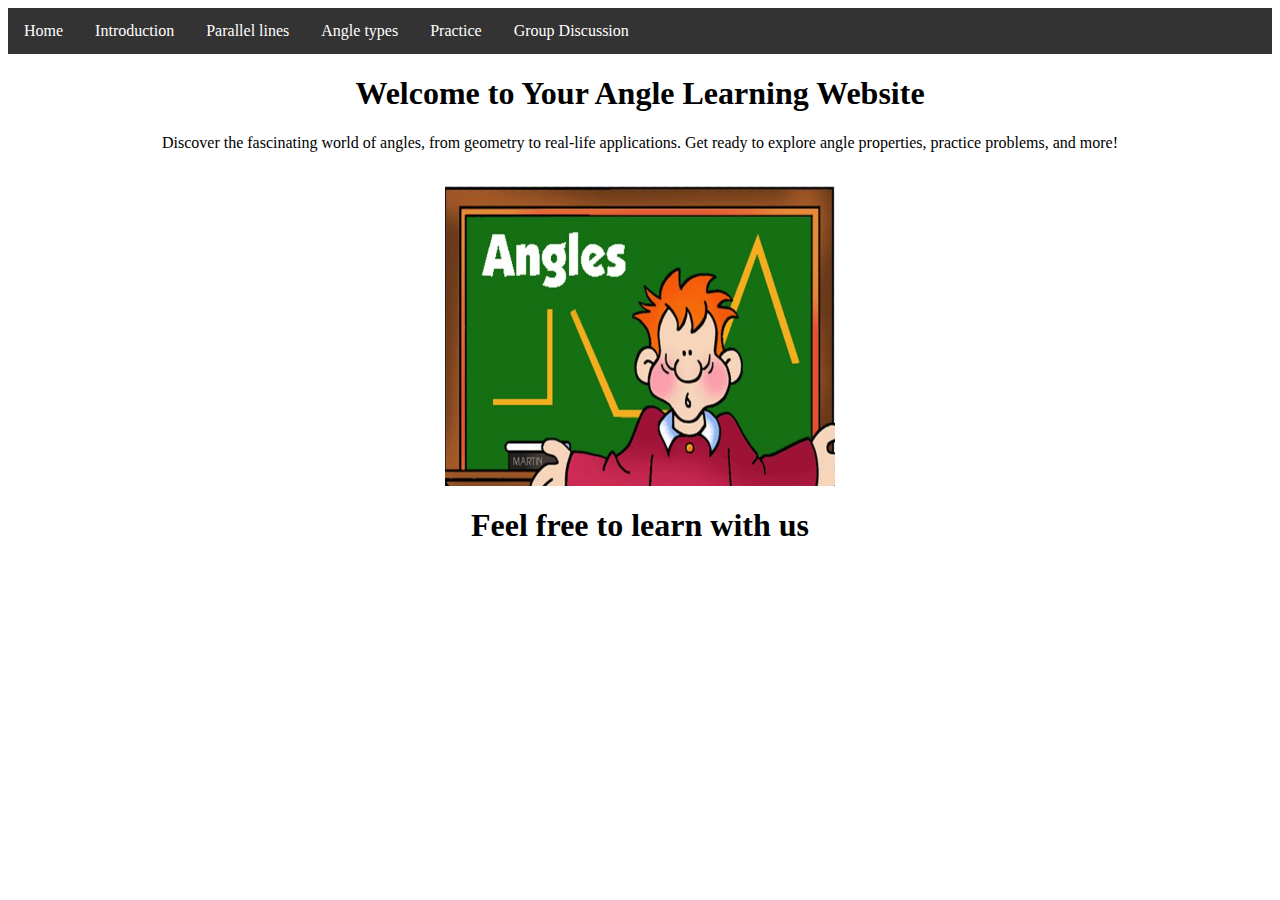
<file: www.bestie angle learning.com.na/index.html>
<!DOCTYPE html>
<html>
<head>
    
  <meta charset="utf-8">
  <meta name="viewport" content="width=device-width">
  <title>Teaching Angle Properties in Parallel Lines</title>
  <link rel="stylesheet" href="index.css">  
</head>
<body>

        <nav>
             
              <ul>
                  
                <li><a href="index.html">Home</a></li>
                <li><a href="introduction.html">Introduction</a></li>
            <li><a href="parallel-lines.html">Parallel lines</a></li>
            <li><a href="angle-types.html">Angle types</a></li>
            <li><a href="practice.html">Practice</a></li>
            <li><a href="discussion.html">Group Discussion</a></li>

              </ul>
            </nav>
            
  <section id="index">
  <h1>Welcome to Your Angle Learning Website</h1>
   <p class="p-text"> Discover the fascinating world of angles, from geometry to real-life applications. Get ready to explore angle properties, practice problems, and more!</p>
     <br> 
     
   <img src="./assets/profile pic.jpg" width="390" height="300" >

   <div id="warm-welcoming">

   <div class="container">
   <h1 class="sub-title">Feel free to learn with us</h1>
  </div>
   </div> 
    

</body>
</html>
</file>
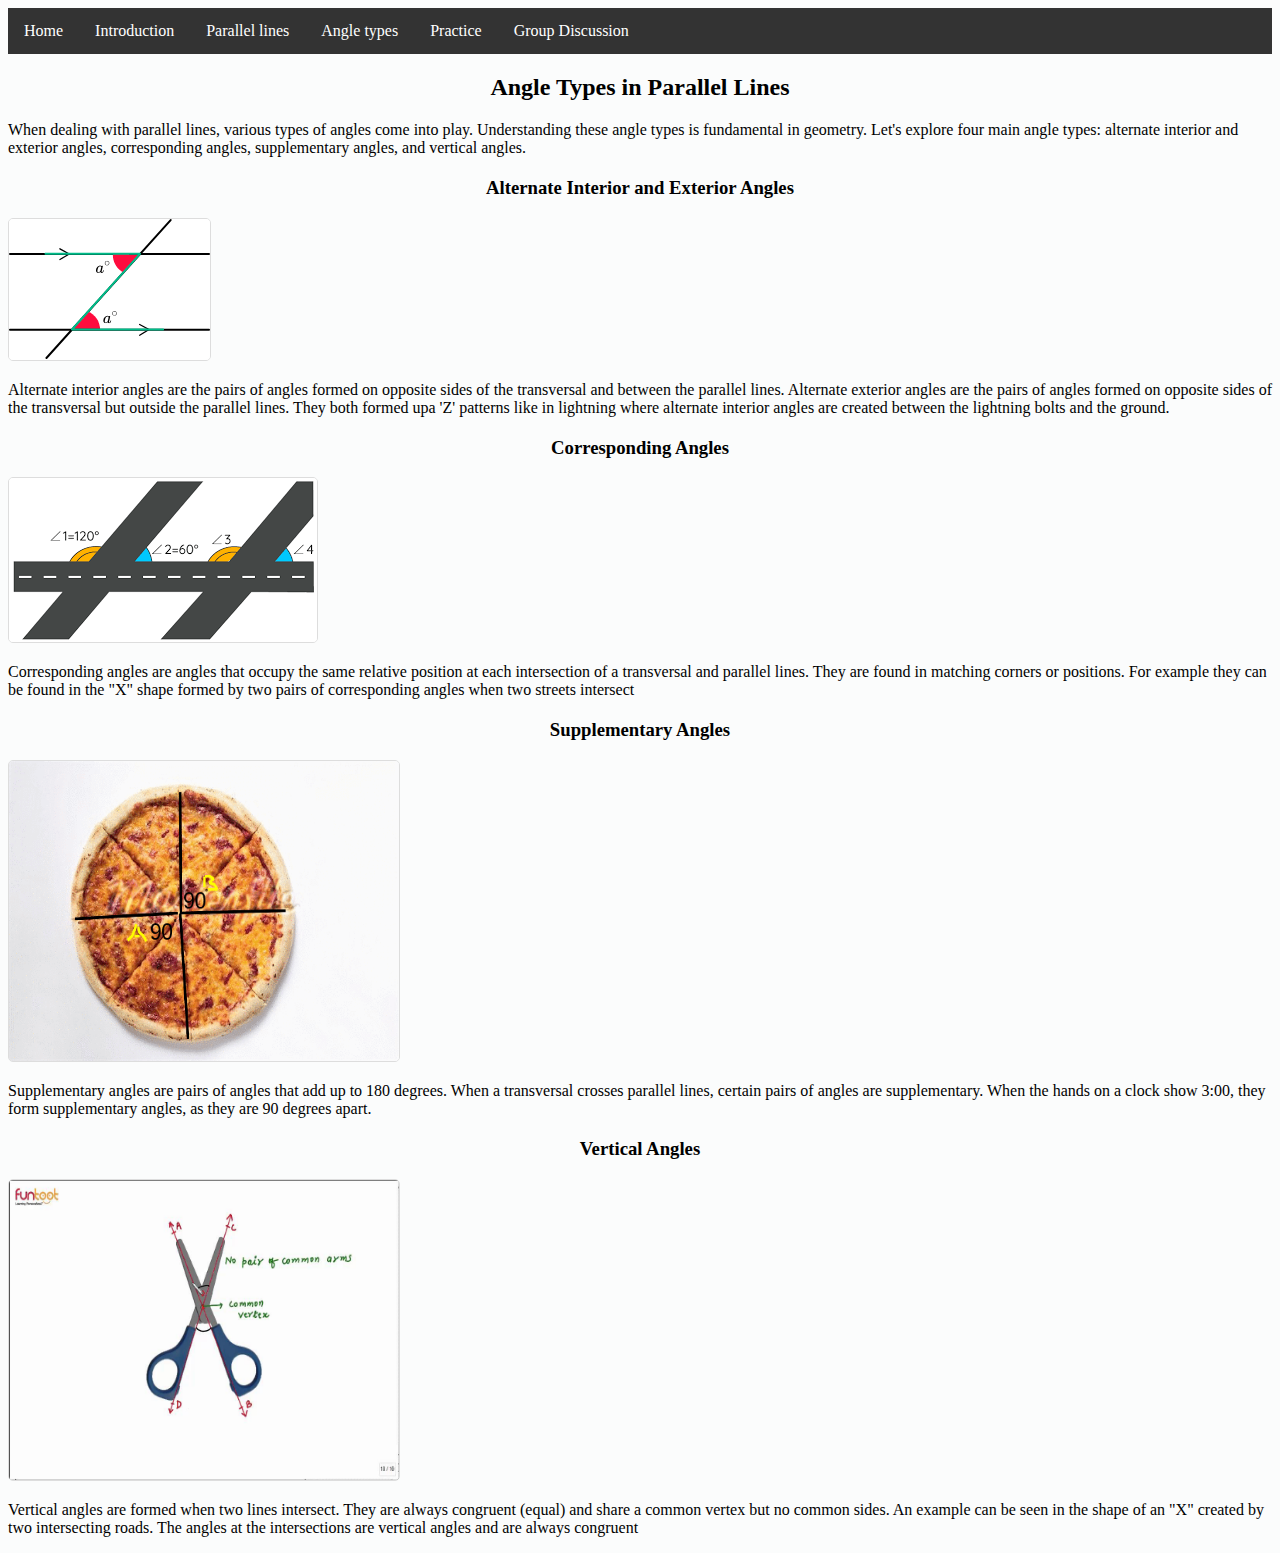
<file: www.bestie angle learning.com.na/angle-types.html>
<!DOCTYPE html>
<html>
<head>
    
  <meta charset="utf-8">
  <meta name="viewport" content="width=device-width">
  <title>Teaching Angle Properties in Parallel Lines</title>
  <link rel="stylesheet" href="angle-types.css">
</head>
<body>
    <nav>
             
        <ul>
            
          <li><a href="index.html">Home</a></li>
          <li><a href="introduction.html">Introduction</a></li>
      <li><a href="parallel-lines.html">Parallel lines</a></li>
      <li><a href="angle-types.html">Angle types</a></li>
      <li><a href="practice.html">Practice</a></li>
      <li><a href="discussion.html">Group Discussion</a></li>

        </ul>
      </nav>
      <section id="angle-types">
        <h2>Angle Types in Parallel Lines</h2>
        <p>When dealing with parallel lines, various types of angles come into play. Understanding these angle types is fundamental in geometry. Let's explore four main angle types: alternate interior and exterior angles, corresponding angles, supplementary angles, and vertical angles.</p>
    
        <div class="angle-type">
            <h3>Alternate Interior and Exterior Angles</h3>
            <img src="./assets/z lightning.jpg" alt="Alternate Interior and Exterior Angles" />
            <p>Alternate interior angles are the pairs of angles formed on opposite sides of the transversal and between the parallel lines. Alternate exterior angles are the pairs of angles formed on opposite sides of the transversal but outside the parallel lines. They both formed upa 'Z' patterns like in lightning  where alternate interior angles are created between the lightning bolts and the ground.</p>
               </div>
        </div>
    
        <div class="angle-type">
            <h3>Corresponding Angles</h3>
            <img src="./assets/coree road.png" alt="Corresponding Angles" />
            <p>Corresponding angles are angles that occupy the same relative position at each intersection of a transversal and parallel lines. They are found in matching corners or positions. For example they  can be found in the "X" shape formed by two pairs of corresponding angles when two streets intersect</p>
        </div>
    
        <div class="angle-type">
            <h3>Supplementary Angles</h3>
            <img src="./assets/supp pizza.gif" alt="Supplementary Angles" width="390" height="300"/>
            <p>Supplementary angles are pairs of angles that add up to 180 degrees. When a transversal crosses parallel lines, certain pairs of angles are supplementary.  When the hands on a clock show 3:00, they form supplementary angles, as they are 90 degrees apart.</p>
        </div>
    
        <div class="angle-type">
            <h3>Vertical Angles</h3>
            <img src="./assets/vert okakonde.jpg" alt="Vertical Angles" width="390" height="300" />
            <p>Vertical angles are formed when two lines intersect. They are always congruent (equal) and share a common vertex but no common sides. An example can be seen in the shape of an "X" created by two intersecting roads. The angles at the intersections are vertical angles and are always congruent</p>
        </div>
    </section>
</file>
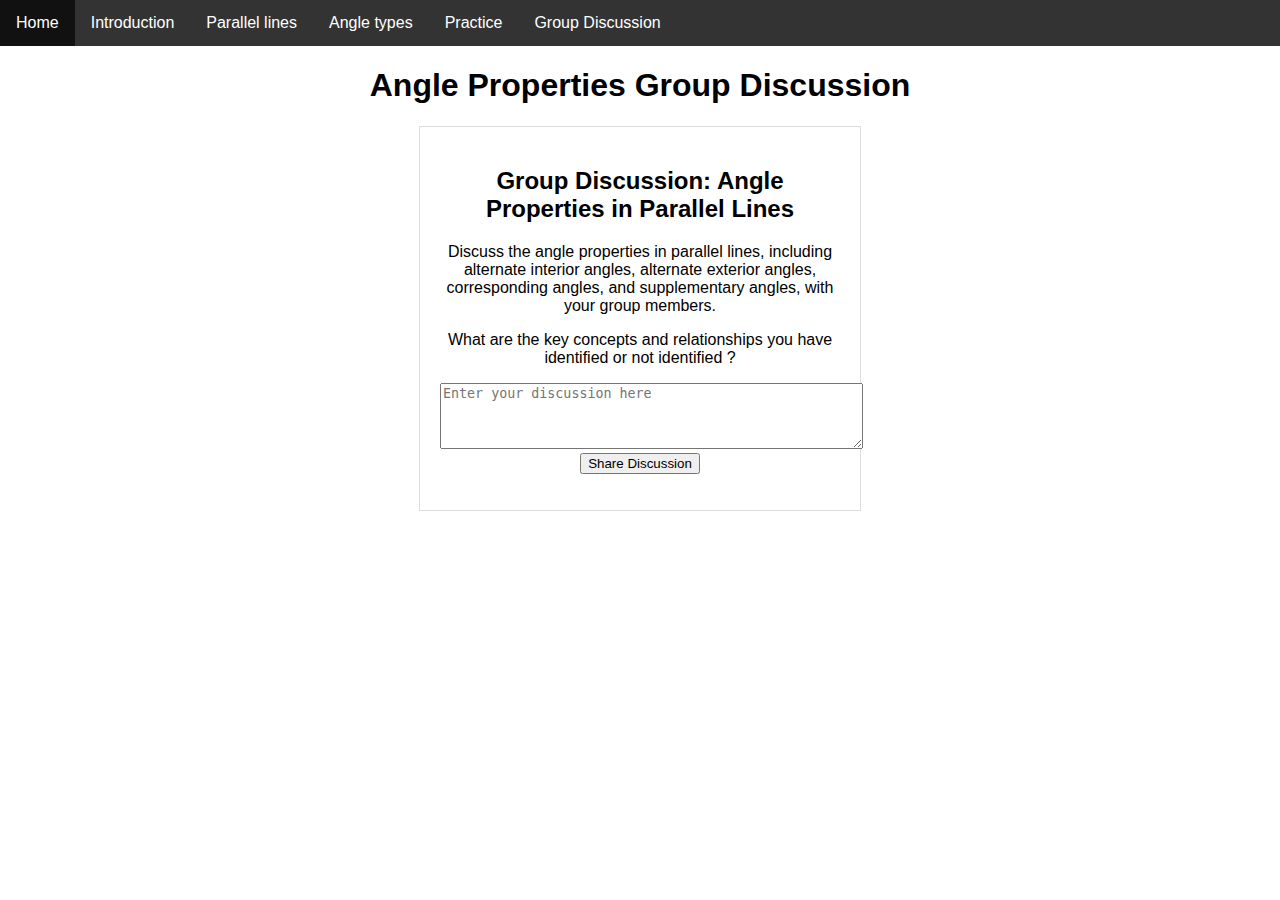
<file: www.bestie angle learning.com.na/discussion.html>
<!DOCTYPE html>
<html>
<head>
    
  <meta charset="utf-8">
  <meta name="viewport" content="width=device-width">
  <title>Teaching Angle Properties in Parallel Lines</title>
  <link rel="stylesheet" href="index.css">  
  <style>
    body {
        font-family: Arial, sans-serif;
        margin: 0;
        padding: 0;
    }

    header {
        background-color: #333;
        color: #fff;
        text-align: center;
        padding: 20px;
    }

    .activity-container {
        text-align: center;
        margin: 20px auto;
        border: 1px solid #ddd;
        padding: 20px;
        max-width: 400px;
    }

    label, span {
        margin: 0 10px;
    }

    .activity-display {
        font-weight: bold;
    }

.feedback {
    margin-top: 10px;
}
</style>
</head>

<body>
    

        <nav>
             
              <ul>
                  
                <li><a href="index.html">Home</a></li>
                <li><a href="introduction.html">Introduction</a></li>
            <li><a href="parallel-lines">Parallel lines</a></li>
            <li><a href="angle-types.html">Angle types</a></li>
            <li><a href="practice.html">Practice</a></li>
            <li><a href="discussion.html">Group Discussion</a></li>

              </ul>
        </nav>
        <section id="discussion"></section>
        <h1>Angle Properties Group Discussion</h1>
        <section class="activity-container">
            <h2>Group Discussion: Angle Properties in Parallel Lines</h2>
            <p>Discuss the angle properties in parallel lines, including alternate interior angles, alternate exterior angles, corresponding angles, and supplementary angles, with your group members.</p>
            <p>What are the key concepts and relationships you have identified or not identified
                ?</p>
            <textarea id="groupDiscussion" rows="4" cols="50" placeholder="Enter your discussion here"></textarea>
            <button id="checkButton">Share Discussion</button>
            <p class="feedback" id="feedback"></p>
        </section>
    
        <script>
            const groupDiscussion = document.getElementById('groupDiscussion');
            const checkButton = document.getElementById('checkButton');
            const feedback = document.getElementById('feedback');
    
            checkButton.addEventListener('click', () => {
                const discussionText = groupDiscussion.value.trim();
                const expectedKeywords = ['alternate interior angles', 'alternate exterior angles', 'corresponding angles', 'supplementary angles'];
    
                const missingKeywords = expectedKeywords.filter(keyword => !discussionText.includes(keyword));
    
                if (missingKeywords.length === 0) {
                    feedback.textContent = 'Great discussion! You covered all key concepts.';
                } else {
                    feedback.textContent = 'Oops! Your discussion is missing the following key concepts: ' + missingKeywords.join(', ');
                }
            });
        </script>
            
</body>
</html>
</file>
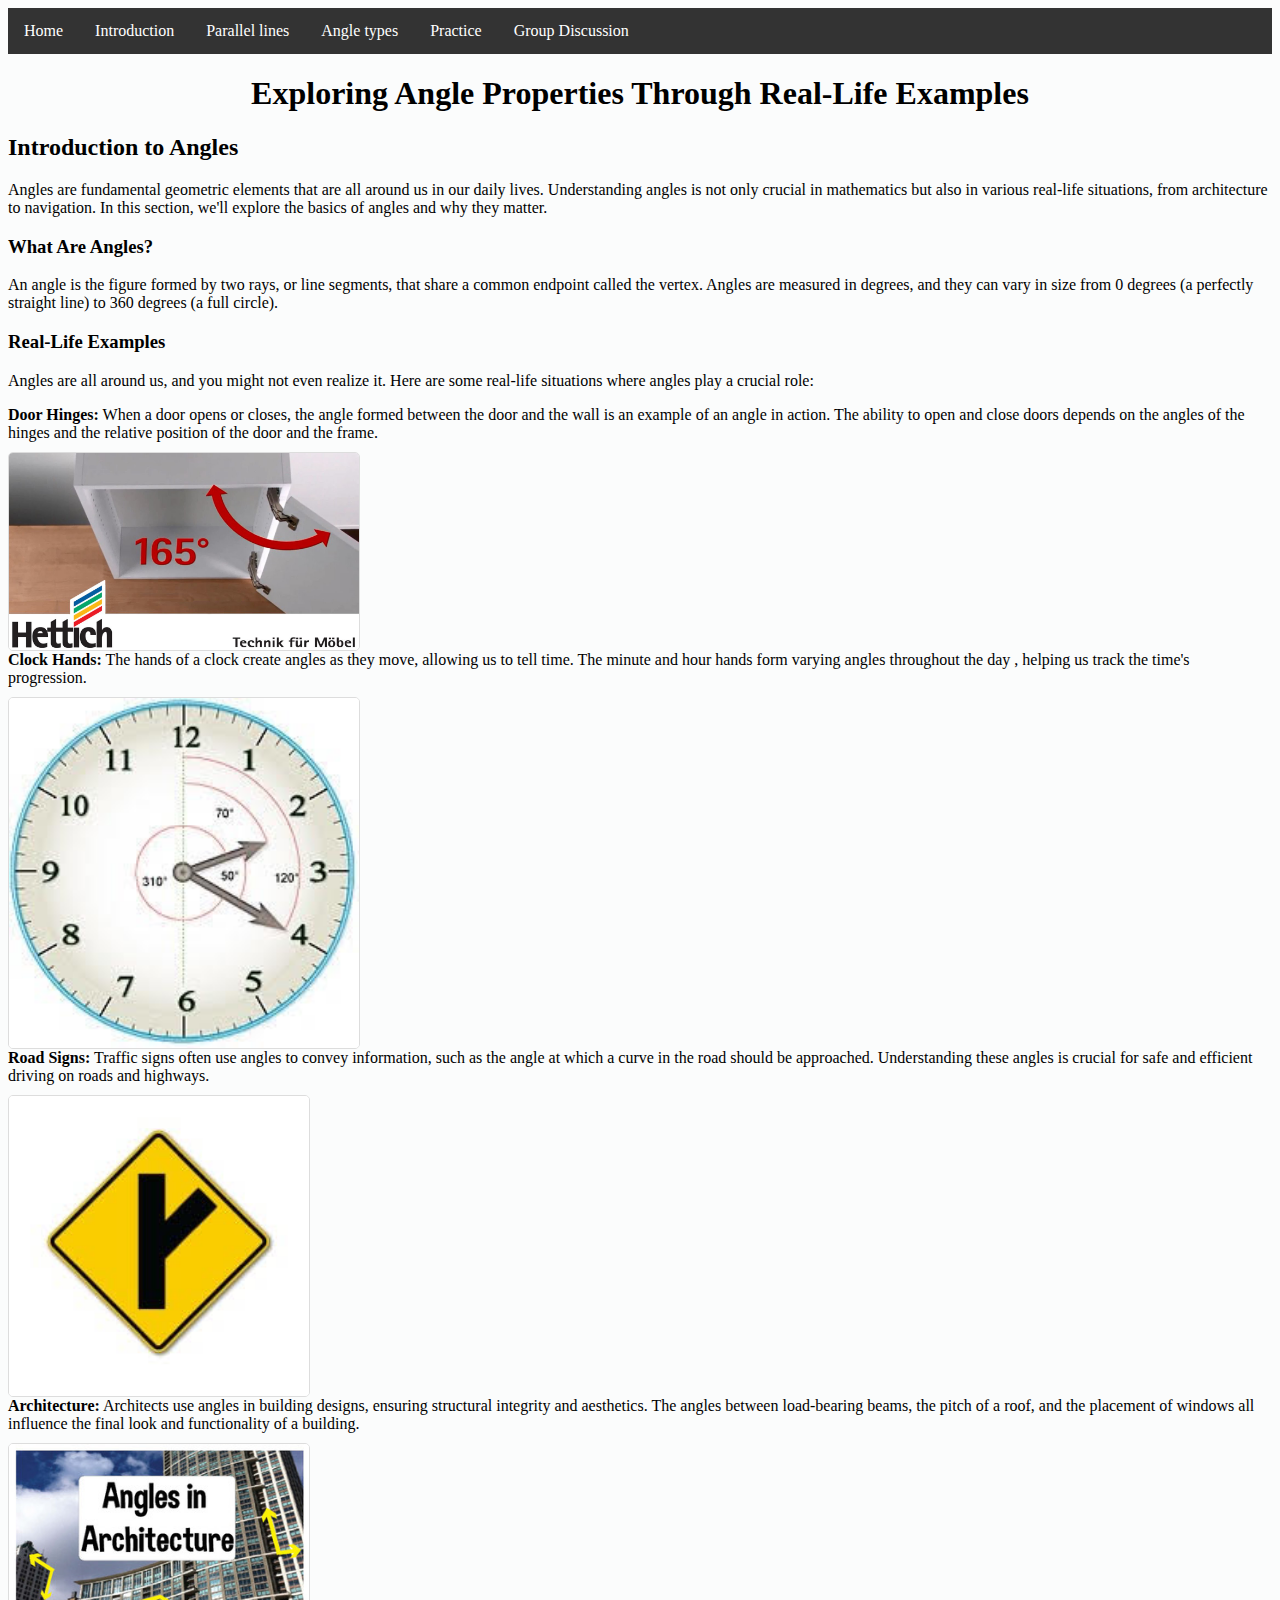
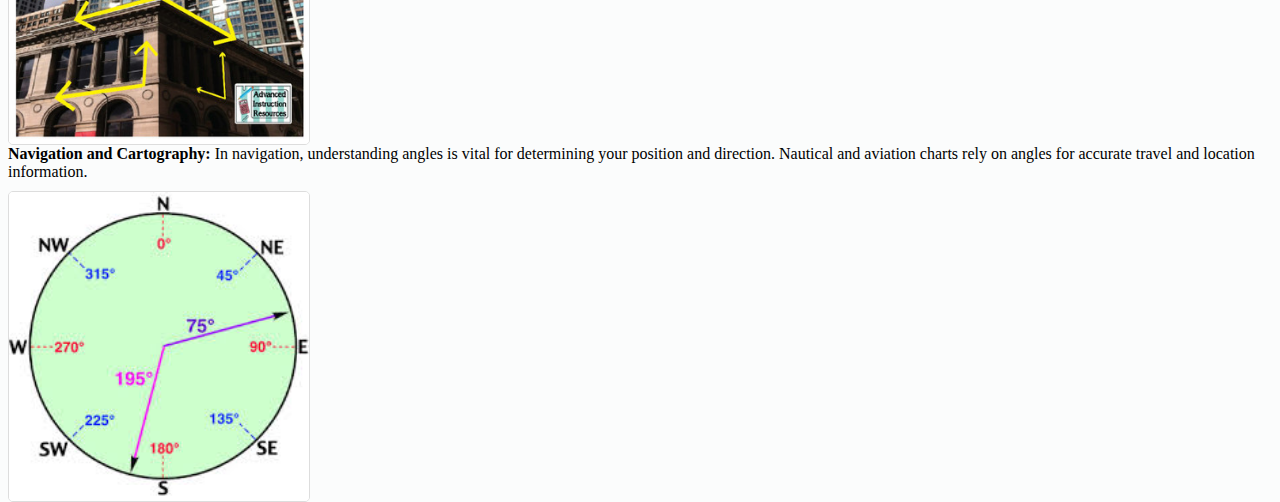
<file: www.bestie angle learning.com.na/introduction.html>
<!DOCTYPE html>
<html>
<head>
    
  <meta charset="utf-8">
  <meta name="viewport" content="width=device-width">
  <title>Teaching Angle Properties in Parallel Lines</title>
  <link rel="stylesheet" href="introduction.css">
</head>


<body>

        <nav>
             
              <ul>
                  
                <li><a href="index.html">Home</a></li>
                <li><a href="introduction.html">Introduction</a></li>
            <li><a href="parallel-lines.html">Parallel lines</a></li>
            <li><a href="angle-types.html"> Angle types</a></li>
            <li><a href="practice.html">Practice</a></li>
            <li><a href="discussion.html">Group Discussion</a></li>

              </ul>
            </nav>
        
                <h1>Exploring Angle Properties Through Real-Life Examples</h1>
        
        
                <section id="introduction">
                    <h2>Introduction to Angles</h2>
                    <p>Angles are fundamental geometric elements that are all around us in our daily lives. Understanding angles is not only crucial in mathematics but also in various real-life situations, from architecture to navigation. In this section, we'll explore the basics of angles and why they matter.</p>
                
                    <h3>What Are Angles?</h3>
                    <p>An angle is the figure formed by two rays, or line segments, that share a common endpoint called the vertex. Angles are measured in degrees, and they can vary in size from 0 degrees (a perfectly straight line) to 360 degrees (a full circle).</p>
                
                    <h3>Real-Life Examples</h3>
                    <p>Angles are all around us, and you might not even realize it. Here are some real-life situations where angles play a crucial role:</p>
                
                    <ul1>
                        <li>
                            <strong>Door Hinges:</strong>
                            When a door opens or closes, the angle formed between the door and the wall is an example of an angle in action. The ability to open and close doors depends on the angles of the hinges and the relative position of the door and the frame.
                            <img src="./assets/door open.jpg" alt="Door Hinge Example" width="350" />
                        </li>
                        <br>
                        <li>
                            <strong>Clock Hands:</strong>
                            The hands of a clock create angles as they move, allowing us to tell time. The minute and hour hands form varying angles throughout the day
                            , helping us track the time's progression.<br>
                            <img src="./assets/hand clock.jpg" alt="Clock Hands Example" width="350" />
                        </li>
                        <br>
                        <li>
                            <strong>Road Signs:</strong>
                            Traffic signs often use angles to convey information, such as the angle at which a curve in the road should be approached. Understanding these angles is crucial for safe and efficient driving on roads and highways.
                            <img src="./assets/road sign.jpg" alt="Road Signs Example" width="300" />
                        </li>
                        <li>
                            <strong>Architecture:</strong>
                            Architects use angles in building designs, ensuring structural integrity and aesthetics. The angles between load-bearing beams, the pitch of a roof, and the placement of windows all influence the final look and functionality of a building.
                            <img src="./assets/architerchur.jpg" alt="Architecture Example" width="300" />
                        </li>
                        <li>
                            <strong>Navigation and Cartography:</strong>
                            In navigation, understanding angles is vital for determining your position and direction. Nautical and aviation charts rely on angles for accurate travel and location information.
                            <img src="./assets/navigation.jpeg" alt="Navigation Example" width="300" />
                        </li>
                    </ul1>
                </section>
                
                
        </body>
        </html>
</file>
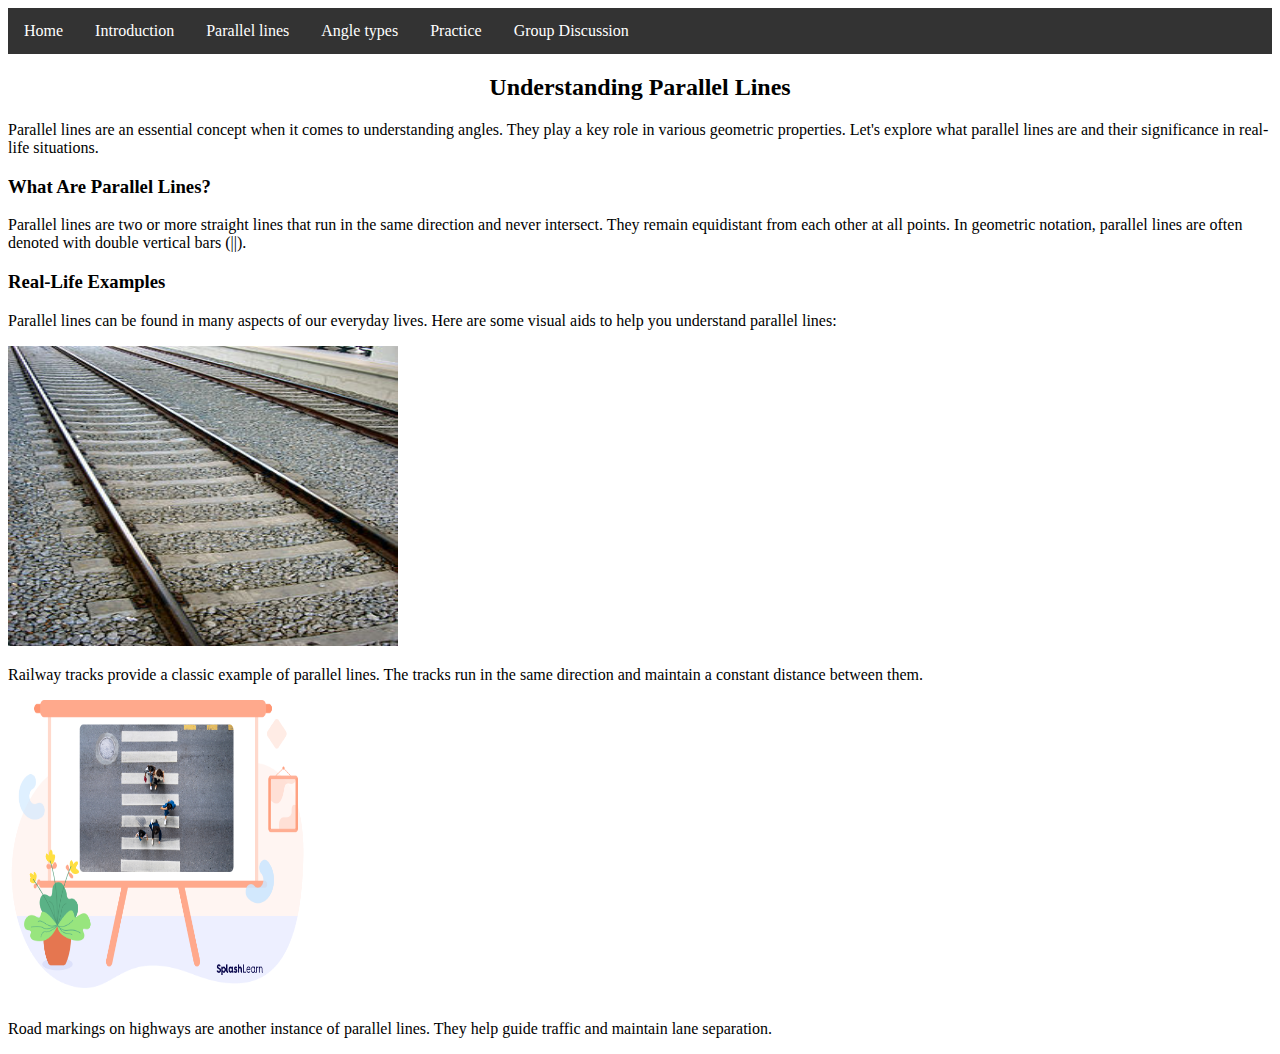
<file: www.bestie angle learning.com.na/parallel-lines.html>
<!DOCTYPE html>
<html>
<head>
    
  <meta charset="utf-8">
  <meta name="viewport" content="width=device-width">
  <title>Teaching Angle Properties in Parallel Lines</title>
  <link rel="stylesheet" href="parallel-lines.css">
</head>
<body>
    <nav>
             
        <ul>
            
          <li><a href="index.html">Home</a></li>
          <li><a href="introduction.html">Introduction</a></li>
      <li><a href="parallel-lines.html">Parallel lines</a></li>
      <li><a href="angle-types.html">Angle types</a></li>
      <li><a href="practice.html">Practice</a></li>
      <li><a href="discussion.html">Group Discussion</a></li>

        </ul>
      </nav>
      <section id="parallel-lines">
        <h2>Understanding Parallel Lines</h2>
        <p>Parallel lines are an essential concept when it comes to understanding angles. They play a key role in various geometric properties. Let's explore what parallel lines are and their significance in real-life situations.</p>
    
        <h3>What Are Parallel Lines?</h3>
        <p>Parallel lines are two or more straight lines that run in the same direction and never intersect. They remain equidistant from each other at all points. In geometric notation, parallel lines are often denoted with double vertical bars (||).</p>
    
        <h3>Real-Life Examples</h3>
        <p>Parallel lines can be found in many aspects of our everyday lives. Here are some visual aids to help you understand parallel lines:</p>
    
        <div class="parallel-line-example">
            <img src="./assets/railway truck.jpg" alt="Parallel Railway Tracks"   width="390" height="300"/>
            <p>Railway tracks provide a classic example of parallel lines. The tracks run in the same direction and maintain a constant distance between them.</p>
        </div>
    
        <div class="parallel-line-example">
            <img src="./assets/Parallel-Lines-1.webp" alt="Road Markings"   width="300" height="300"/>
            <p>Road markings on highways are another instance of parallel lines. They help guide traffic and maintain lane separation.</p>
        </div>
    </section>
    

</body>
</html>
</file>
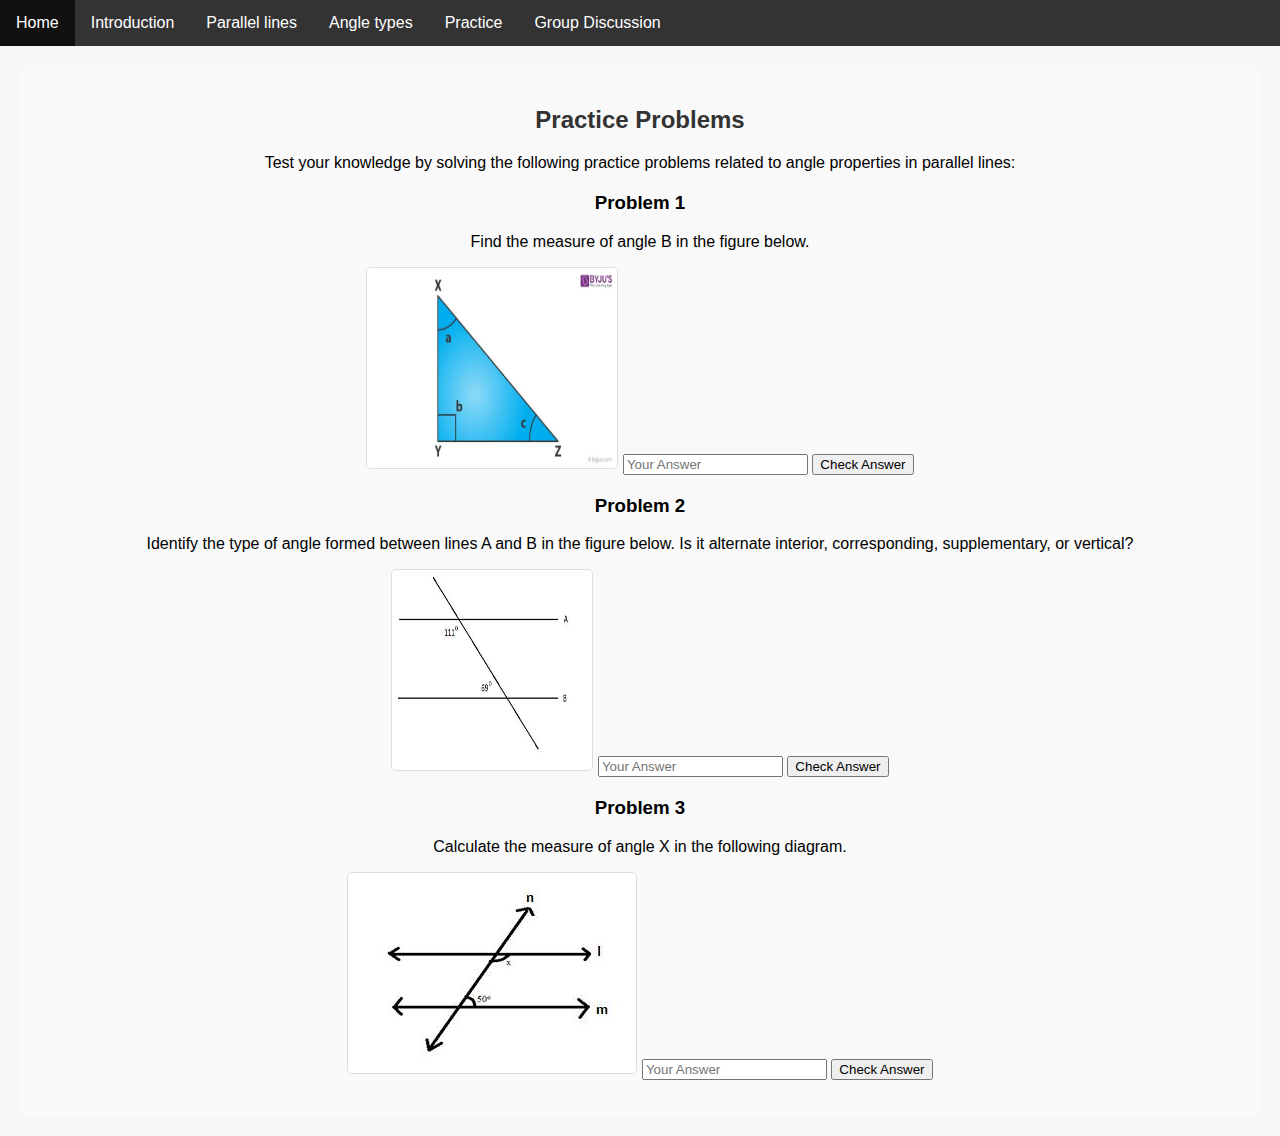
<file: www.bestie angle learning.com.na/practice.html>
<!DOCTYPE html>
<html>
<head>
    
  <meta charset="utf-8">
  <meta name="viewport" content="width=device-width">
  <title>Teaching Angle Properties in Parallel Lines</title>
  <link rel="stylesheet" href="practice.css">
  <style>
    /* CSS styles */
    body {
        font-family: Arial, sans-serif;
        margin: 0;
        padding: 0;
        background-color: #f7f7f7;
    }

    section {
        background-color: #f9f9f9;
        padding: 20px;
        margin: 20px;
        border-radius: 5px;
    }

    h2 {
        color: #333;
    }

    .practice-problem {
        margin-top: 20px;
        text-align: center;
    }

    .practice-problem img {
        max-width: 100%;
        border: 1px solid #ddd;
        border-radius: 5px;
    }
    .practice-problem p {
            margin-top: 10px;
        }

</style>
</head>
<body>
    <nav>
             
        <ul>
            
          <li><a href="index.html">Home</a></li>
          <li><a href="introduction.html">Introduction</a></li>
      <li><a href="parallel-lines">Parallel lines</a></li>
      <li><a href="angle-types.html">Angle types</a></li>
      <li><a href="practice.html">Practice</a></li>
      <li><a href="discussion.html">Group Discussion</a></li>
 
        </ul>
      </nav>
      <section id="practice">
        <h2>Practice Problems</h2>
        <p>Test your knowledge by solving the following practice problems related to angle properties in parallel lines:</p>

        <div class="practice-problem">
            <h3>Problem 1</h3>
            <p>Find the measure of angle B in the figure below.</p>
            <img src="./assets/practrical 1 (1).jpg" alt="Practice Problem 1"  width="250" height="200"/>
            <input type="text" id="answer1" placeholder="Your Answer">
            <button onclick="checkAnswer(1)">Check Answer</button>
            <p id="result1"></p>
        </div>

        <div class="practice-problem">
            <h3>Problem 2</h3>
            <p>Identify the type of angle formed between lines A and B in the figure below. Is it alternate interior, corresponding, supplementary, or vertical?</p>
            <img src="./assets/practrical 1 (2).jpg" alt="Practice Problem 2"  width="200" height="200" />
            <input type="text" id="answer2" placeholder="Your Answer">
            <button onclick="checkAnswer(2)">Check Answer</button>
            <p id="result2"></p>
        </div>

        <div class="practice-problem">
            <h3>Problem 3</h3>
            <p>Calculate the measure of angle X in the following diagram.</p>
            <img src="./assets/practrical 1 (3).jpg" alt="Practice Problem 3" />
            <input type="text" id="answer3" placeholder="Your Answer">
            <button onclick="checkAnswer(3)">Check Answer</button>
            <p id="result3"></p>
        </div>
    </section>

    <script>
        // JavaScript code
        function checkAnswer(problemNumber) {
            const answer = document.getElementById(`answer${problemNumber}`).value;
            const resultElement = document.getElementById(`result${problemNumber}`);
            
            if (problemNumber === 1) {
                const correctAnswer = 90;
                if (parseInt(answer) === correctAnswer) {
                    resultElement.textContent = 'Correct!';
                    resultElement.style.color = 'green';
                } else {
                    resultElement.textContent = 'Incorrect. Try again.';
                    resultElement.style.color = 'red';
                }
            } else if (problemNumber === 2) {
                const correctAnswer = 'alternate interior';
                if (answer.toLowerCase() === correctAnswer) {
                    resultElement.textContent = 'Correct!';
                    resultElement.style.color = 'green';
                } else {
                    resultElement.textContent = 'Incorrect. Try again.';
                    resultElement.style.color = 'red';
                }
            } else if (problemNumber === 3) {
                const correctAnswer = 130;
                if (parseInt(answer) === correctAnswer) {
                    resultElement.textContent = 'Correct!';
                    resultElement.style.color = 'green';
                } else {
                    resultElement.textContent = 'Incorrect. Try again.';
                    resultElement.style.color = 'red';
                }
            }
        }
    </script>
</body>
</html>
</file>
<file: www.bestie angle learning.com.na/index.css>
ul {
    list-style-type: none;
    margin: 0;
    padding: 0;
    overflow: hidden;
    background-color: #333;
  }
  
  li {
    float: left;
  }
  
  li a {
    display: block;
    color: white;
    text-align: center;
    padding: 14px 16px;
    text-decoration: none;
  }
  
  /* Change the link color to #111 (black) on hover */
  li a:hover {
    background-color: #111;
  }
  h1
  {
    text-align: center;
    height: 40%;
  }
  html{
    scroll-behavior: smooth;
  }
  body img
  {
    display: block;
    margin-left: auto;
    margin-right: auto;
    
    
  }
 .p-text{
 text-align: center;
 }
</file>
<file: www.bestie angle learning.com.na/angle-types.css>
ul {
    list-style-type: none;
    margin: 0;
    padding: 0;
    overflow: hidden;
    background-color: #333;
  }
  
    li {
      float: left;
    }
    li a {
      display: block;
      color: white;
      text-align: center;
      padding: 14px 16px;
      text-decoration: none;
    }
    /* Change the link color to #111 (black) on hover */
   li a:hover {
    background-color: #111;
  }
  html{
    scroll-behavior: smooth;
  }
  body{
    background: #fbfcfc;
  }

h2
  {
    text-align: center;
    height: 40%;
  }
  ection#angle-types {
    background-color: #f9f9f9;
    padding: 20px;
    margin: 20px;
    border-radius: 5px;
}

section#angle-types h3 {
    margin-top: 20px;
}

/* Style the angle-type examples */
.angle-type {
    margin-top: 20px;
    text-align: center;
}

.angle-type p {
  text-align: left;
    margin-top: 20px;
}
.p-text{
  text-align: center;
  }
  .angle-type img {
  display: block;
  margin: 0 block; /* Center the images horizontally */
  max-width: 100%; /* Ensure images don't exceed their container's width */
  border: 1px solid #ddd; /* Add a light border to images */
  border-radius: 5px; /* Add rounded corners to images */
  margin-top: 10px; /* Add some spacing between images and text */
  }
</file>
<file: www.bestie angle learning.com.na/introduction.css>
ul {
    list-style-type: none;
    margin: 0;
    padding: 0;
    overflow: hidden;
    background-color: #333;
  }
  
    li {
      float: left;
    }
    li a {
      display: block;
      color: white;
      text-align: center;
      padding: 14px 16px;
      text-decoration: none;
    }
   
    /* Change the link color to #111 (black) on hover */
   li a:hover {
    background-color: #111;
  }
  html{
    scroll-behavior: smooth;
  }
  body{
    background: #fbfcfc;
  }

h1
  {
    text-align: center;
    height: 40%;
  }
  p{
    text-align: left;
  }
  
/* styles.css */
/* Existing styles... */

/* Style images in the introduction section */
section#introduction img {
  display: block;
  margin: 0 block; /* Center the images horizontally */
  max-width: 100%; /* Ensure images don't exceed their container's width */
  border: 1px solid #ddd; /* Add a light border to images */
  border-radius: 5px; /* Add rounded corners to images */
  margin-top: 10px; /* Add some spacing between images and text */
}

/* Additional styles for list items in the introduction section */
section#introduction ul li {
  margin-bottom: 20px; /* Add spacing between each example with an image */
}
</file>
<file: www.bestie angle learning.com.na/parallel-lines.css>
ul {
  list-style-type: none;
  margin: 0;
  padding: 0;
  overflow: hidden;
  background-color: #333;
}

  li {
    float: left;
  }
  li a {
    display: block;
    color: white;
    text-align: center;
    padding: 14px 16px;
    text-decoration: none;
  }
   /* Change the link color to #111 (black) on hover */
   li a:hover {
    background-color: #111;
  }
  html{
    scroll-behavior: smooth;
  }
h2
  {
    text-align: center;
    height: 40%;
  
  }
</file>
<file: www.bestie angle learning.com.na/practice.css>
ul {
    list-style-type: none;
    margin: 0;
    padding: 0;
    overflow: hidden;
    background-color: #333;
  }
  
    li {
      float: left;
    }
    li a {
      display: block;
      color: white;
      text-align: center;
      padding: 14px 16px;
      text-decoration: none;
    }
    /* Change the link color to #111 (black) on hover */
   li a:hover {
    background-color: #111;
  }
  html{
    scroll-behavior: smooth;
  }
  body{
    background: #fbfcfc;
  }

h2
  {
    text-align: center;
    height: 40%;
  }
  p{
    text-align: center;
  }
</file>
